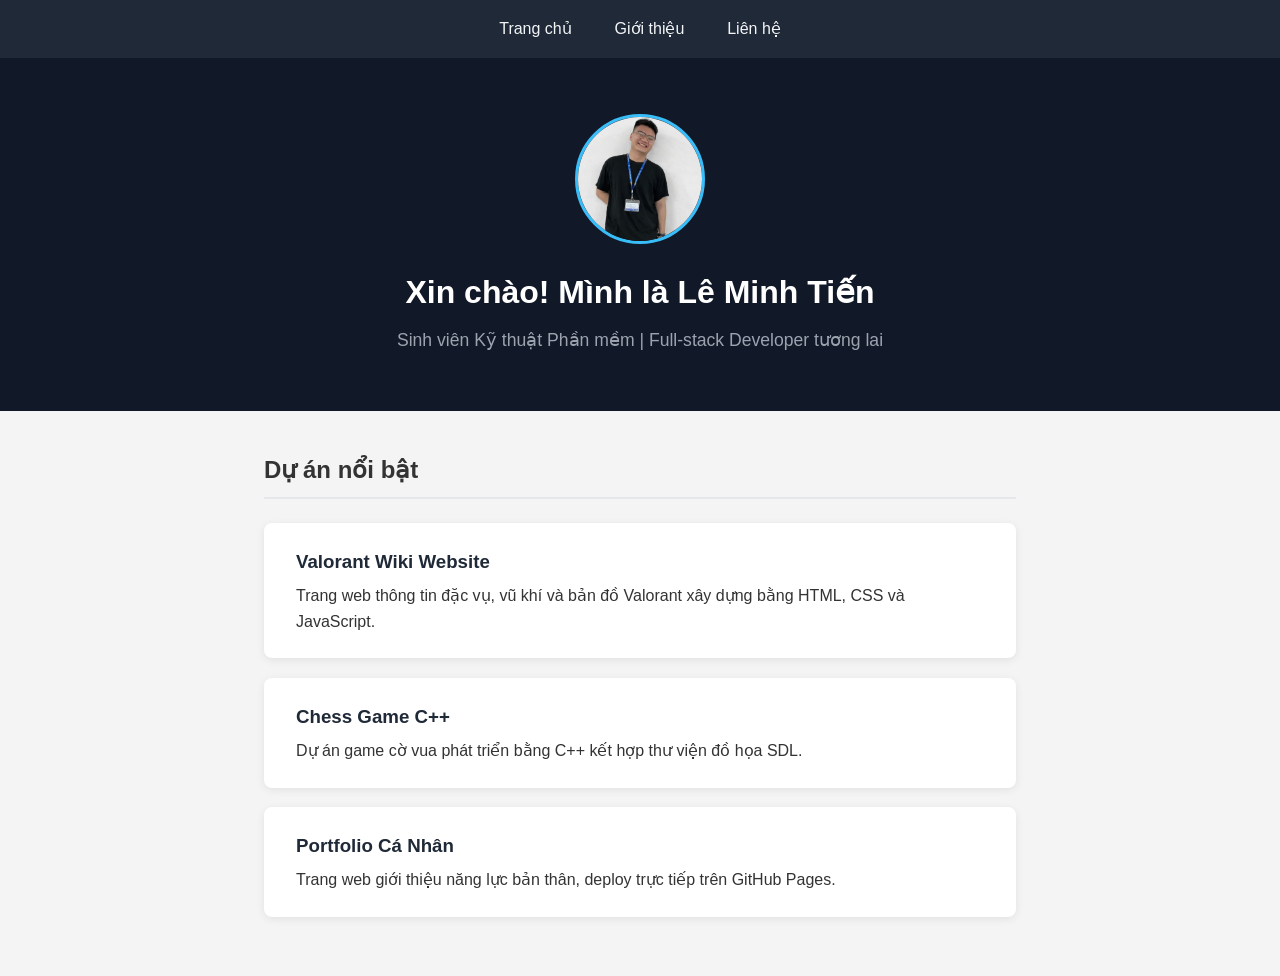
<file: index.html>
<!DOCTYPE html>
<html lang="vi">
<head>
    <meta charset="UTF-8">
    <meta name="viewport" content="width=device-width, initial-scale=1.0">
    <title>Lê Minh Tiến - Portfolio</title>
    <link rel="stylesheet" href="css/style.css">
</head>
<body>
    <nav>
        <a href="index.html">Trang chủ</a>
        <a href="about.html">Giới thiệu</a>
        <a href="contact.html">Liên hệ</a>
    </nav>

    <header>
        <img src="images/me.png" alt="Lê Minh Tiến" class="avatar-hero">
        <h1>Xin chào! Mình là Lê Minh Tiến</h1>
        <p>Sinh viên Kỹ thuật Phần mềm | Full-stack Developer tương lai</p>
    </header>

    <section>
        <h2>Dự án nổi bật</h2>
        <div class="project">
            <h3>Valorant Wiki Website</h3>
            <p>Trang web thông tin đặc vụ, vũ khí và bản đồ Valorant xây dựng bằng HTML, CSS và JavaScript.</p>
        </div>
        <div class="project">
            <h3>Chess Game C++</h3>
            <p>Dự án game cờ vua phát triển bằng C++ kết hợp thư viện đồ họa SDL.</p>
        </div>
        <div class="project">
            <h3>Portfolio Cá Nhân</h3>
            <p>Trang web giới thiệu năng lực bản thân, deploy trực tiếp trên GitHub Pages.</p>
        </div>
    </section>

    <script src="js/script.js"></script>
</body>
</html>
</file>
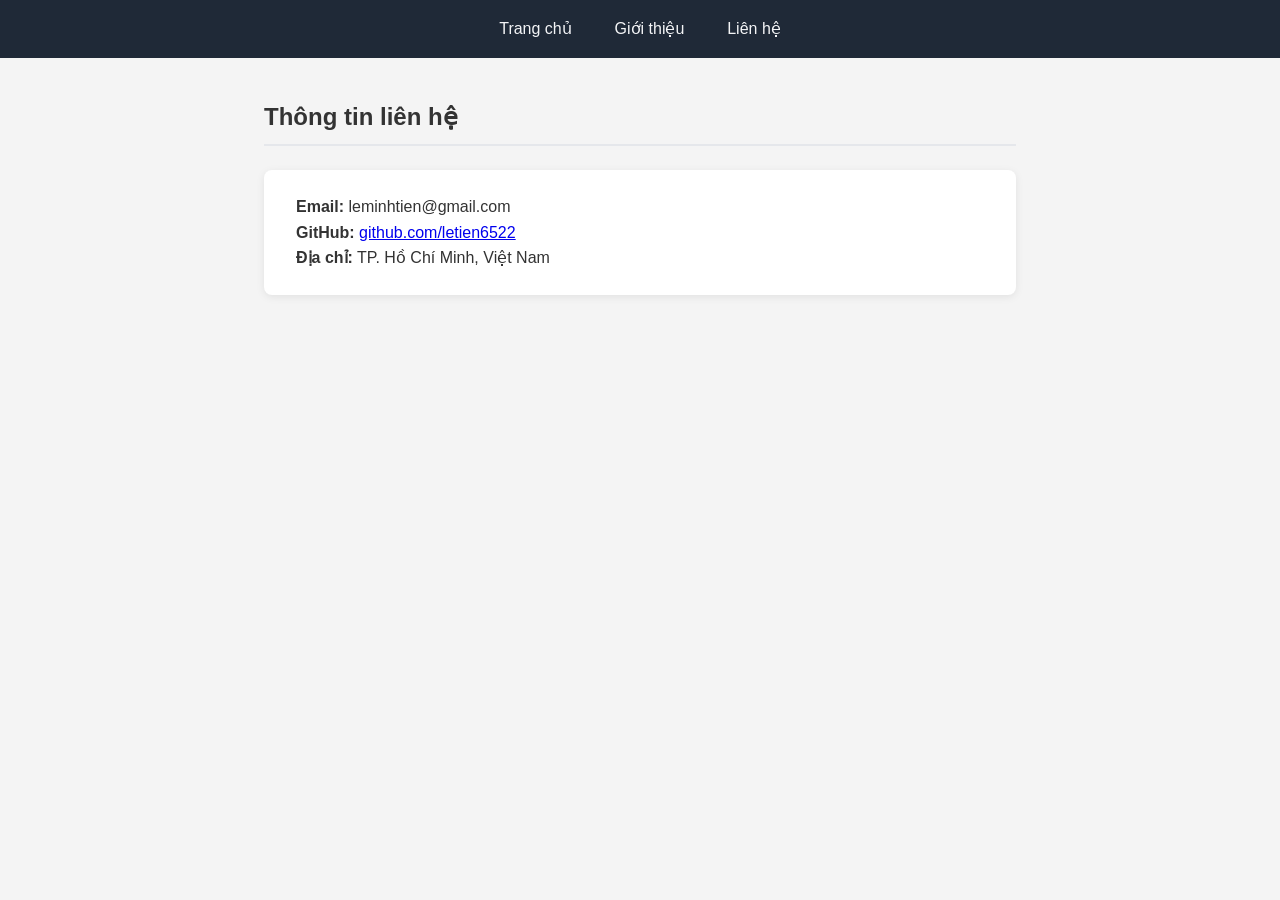
<file: contact.html>
<!DOCTYPE html>
<html lang="vi">
<head>
    <meta charset="UTF-8">
    <meta name="viewport" content="width=device-width, initial-scale=1.0">
    <title>Liên hệ - Lê Minh Tiến</title>
    <link rel="stylesheet" href="css/style.css">
</head>
<body>
    <nav>
        <a href="index.html">Trang chủ</a>
        <a href="about.html">Giới thiệu</a>
        <a href="contact.html">Liên hệ</a>
    </nav>

    <section>
        <h2>Thông tin liên hệ</h2>
        <div class="project">
            <p><strong>Email:</strong> leminhtien@gmail.com</p>
            <p><strong>GitHub:</strong> <a href="https://github.com/letien6522" target="_blank">github.com/letien6522</a></p>
            <p><strong>Địa chỉ:</strong> TP. Hồ Chí Minh, Việt Nam</p>
        </div>
    </section>

    <script src="js/script.js"></script>
</body>
</html>
</file>
<file: css/style.css>
* {
    margin: 0;
    padding: 0;
    box-sizing: border-box;
}

body {
    font-family: 'Segoe UI', Tahoma, Geneva, Verdana, sans-serif;
    line-height: 1.6;
    background: #f4f4f4;
    color: #333;
}

nav {
    background: #1f2937;
    padding: 1rem;
    text-align: center;
}

nav a {
    color: #f3f4f6;
    margin: 0 1.2rem;
    text-decoration: none;
    font-weight: 500;
    transition: color 0.2s ease;
}

nav a:hover {
    color: #38bdf8;
}

header {
    text-align: center;
    padding: 3.5rem 1.5rem;
    background: #111827;
    color: white;
}

header h1 {
    font-size: 2rem;
    margin-bottom: 0.5rem;
}

header p {
    color: #9ca3af;
    font-size: 1.1rem;
}

.avatar-hero {
    width: 130px;
    height: 130px;
    border-radius: 50%;
    object-fit: cover;
    border: 3px solid #38bdf8;
    margin-bottom: 1rem;
}

section {
    padding: 2.5rem 1.5rem;
    max-width: 800px;
    margin: 0 auto;
}

section h2 {
    margin-bottom: 1.5rem;
    border-bottom: 2px solid #e5e7eb;
    padding-bottom: 0.5rem;
}

.project {
    background: white;
    padding: 1.5rem 2rem;
    margin: 1.2rem 0;
    border-radius: 8px;
    box-shadow: 0 2px 8px rgba(0, 0, 0, 0.08);
}

.project h3 {
    margin-bottom: 0.4rem;
    color: #1f2937;
}

.about-card {
    background: white;
    padding: 2rem;
    border-radius: 8px;
    box-shadow: 0 2px 8px rgba(0, 0, 0, 0.08);
    display: flex;
    gap: 2rem;
    align-items: center;
}

.avatar-profile {
    width: 140px;
    height: 140px;
    border-radius: 12px;
    object-fit: cover;
    border: 2px solid #e5e7eb;
}

.about-content p {
    margin-bottom: 0.6rem;
}

@media (max-width: 600px) {
    .about-card {
        flex-direction: column;
        text-align: center;
    }
}
</file>
